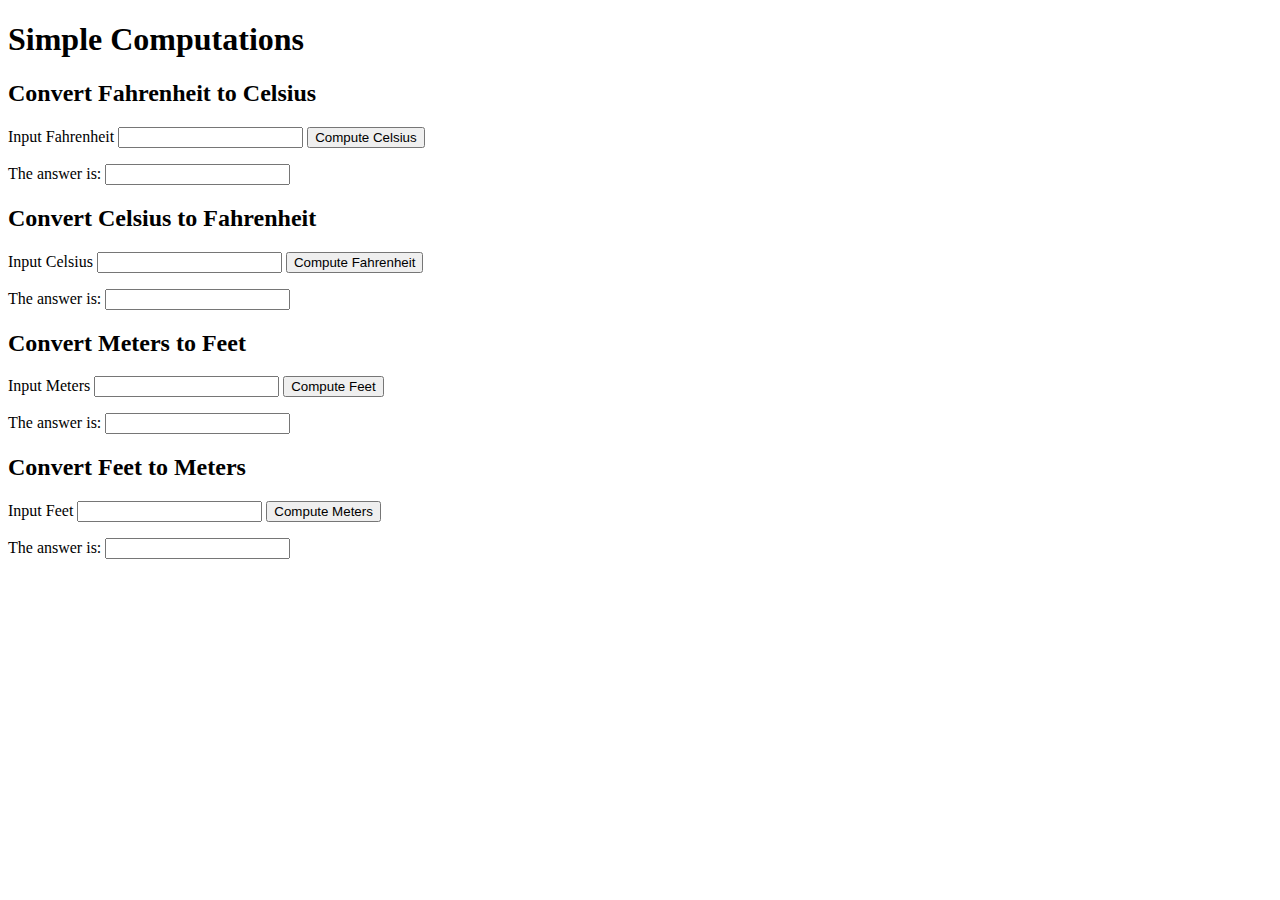
<file: simplecomputations.html>
<!doctype html>

<html>
<body>

<h1>Simple Computations</h1>

<h2>Convert Fahrenheit to Celsius</h2>

<p>
    <label for"f">Input Fahrenheit</label>
    <input id="f" name="f" type="number">
    
    <button onclick="compcel()"> Compute Celsius </button>

</p>

<p>
    <label for="celsius" id="cellabel">The answer is:</label>  
    <input id="celsius" name="celsius" type="number" readonly></input>
</p>

<h2>Convert Celsius to Fahrenheit</h2>

<p>
    <label for"c">Input Celsius</label>
    <input id="c" name="c" type="number">
    
    <button onclick="compfah()"> Compute Fahrenheit </button>

</p>

<p>
    <label for="fahrenheit" id="fahlabel">The answer is:</label>  
    <input id="fahrenheit" name="fahrenheit" type="number" readonly></input>
</p>

<h2>Convert Meters to Feet</h2>

<p>
    <label for"m">Input Meters</label>
    <input id="m" name="m" type="number">
    
    <button onclick="compfet()"> Compute Feet </button>

</p>

<p>
    <label for="feet" id="fetlabel">The answer is:</label>  
    <input id="feet" name="feet" type="number" readonly></input>
</p>

<h2>Convert Feet to Meters</h2>

<p>
    <label for"f">Input Feet</label>
    <input id="f" name="f" type="number">
    
    <button onclick="compmet()"> Compute Meters </button>

</p>

<p>
    <label for="meters" id="metlabel">The answer is:</label>  
    <input id="meters" name="meters" type="number" readonly></input>
</p>


<script>
    function compcel() //Fahrenheit to Celsius
    {
        var fahrenheit = document.getElementById("f").value*1;  

        let celsius = (fahrenheit - 32) * 5 / 9;

          document.getElementById("cellabel").innerHTML = 'The conversion of ' + fahrenheit + ' Fahrenheit into Celsius is:';
          document.getElementById("celsius").value = celsius.toFixed(2);
    }

    function compfah() //Celsius to Fahrenheit
    {
        var celsius = document.getElementById("c").value*1;  

        let fahrenheit = (celsius * 9/5) + 32;

          document.getElementById("fahlabel").innerHTML = 'The conversion of ' + celsius + ' Celsius into Fahrenheit is:';
          document.getElementById("fahrenheit").value = fahrenheit.toFixed(2);
    }

    function compfet() //Meters to Feet
    {
        var meters = document.getElementById("m").value*1;  

        let feet = meters * 3.281;

          document.getElementById("fetlabel").innerHTML = 'The conversion of ' + meters + ' meters into feet is:';
          document.getElementById("feet").value = feet.toFixed(2);
    }

    function compmet() //Feet to Meters
    {
        var feet = document.getElementById("f").value*1;  

        let meters = feet / 3.281;

          document.getElementById("metlabel").innerHTML = 'The conversion of ' + feet + ' feet into meters is:';
          document.getElementById("meters").value = meters.toFixed(2);
    }
</script>

</body>
</html>
</file>
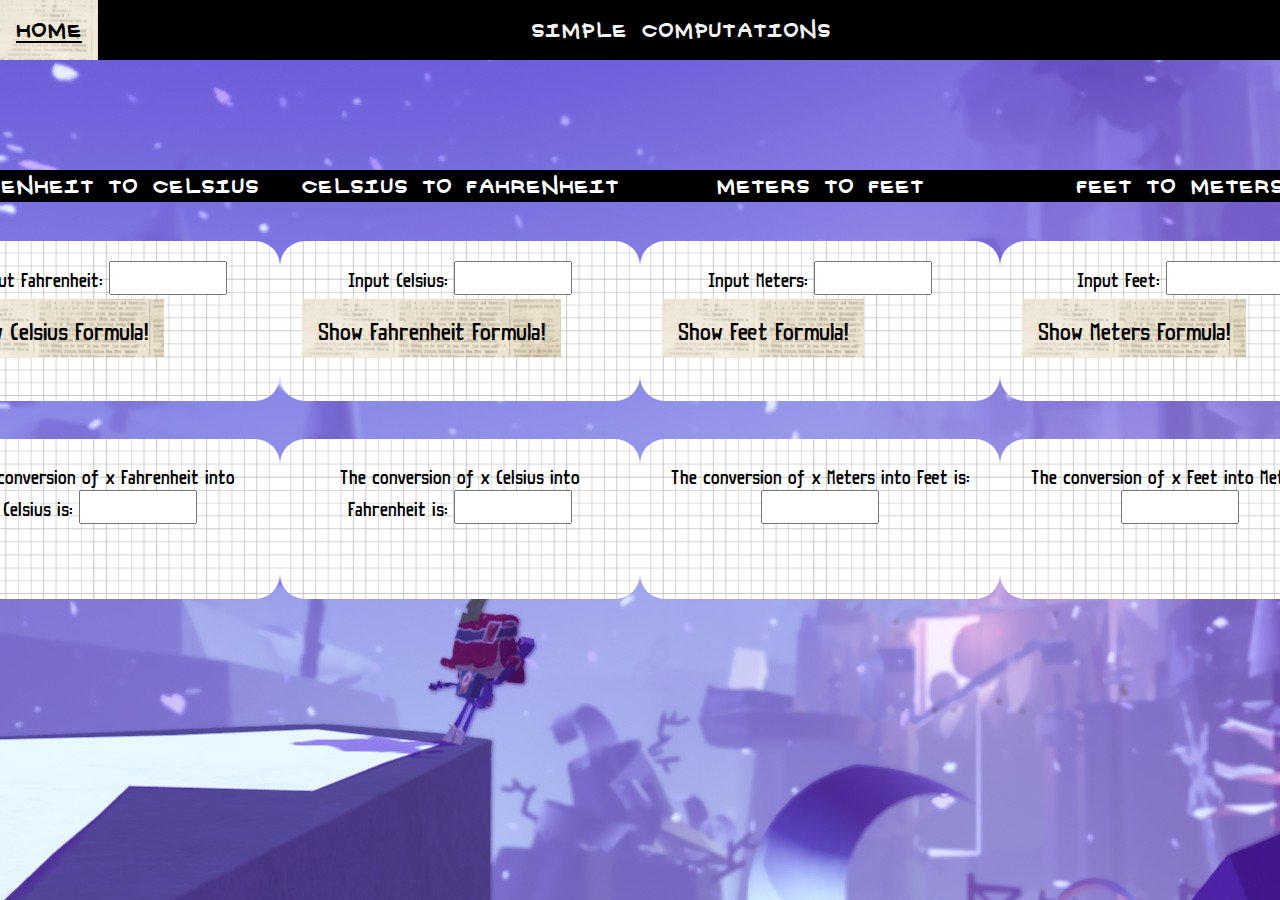
<file: simple computations/simplecomputations.html>
<!DOCTYPE html>
<html>
<head>
  <title>Simple Computations</title>
  <link rel="stylesheet" type="text/css" href="simStyle.css">
  <script src="simcom.js"></script>
</head>
<body>
  <div class="navbar">
    <a href="../index.html">Home</a>
    <b>Simple Computations</b>
  </div>

  <div class="elements">
    <div>
      <h2>Fahrenheit to Celsius</h2>
      <p>
        <label for="fah">Input Fahrenheit:</label>
        <input id="fah" name="fah" type="number" oninput="compcel()">

        <button onclick="celfor()">Show Celsius Formula!</button>
      </p>

      <p>
        <label for="celsius" id="cellabel">The conversion of x Fahrenheit into Celsius is:</label>
        <input id="celsius" name="celsius" type="number" readonly>
      </p>
    </div>

    <div>
      <h2>Celsius to Fahrenheit</h2>
      <p>
        <label for="c">Input Celsius:</label>
        <input id="c" name="c" type="number" oninput="compfah()">

        <button onclick="fahfor()">Show Fahrenheit Formula!</button>
      </p>

      <p>
        <label for="fahrenheit" id="fahlabel">The conversion of x Celsius into Fahrenheit is:</label>
        <input id="fahrenheit" name="fahrenheit" type="number" readonly>
      </p>
    </div>

    <div>
      <h2>Meters to Feet</h2>
      <p>
        <label for="m">Input Meters:</label>
        <input id="m" name="m" type="number" oninput="compfet()">

        <button onclick="fetfor()">Show Feet Formula!</button>
      </p>

      <p>
        <label for="feet" id="fetlabel">The conversion of x Meters into Feet is:</label>
        <input id="feet" name="feet" type="number" readonly>
      </p>
    </div>

    <div>
      <h2>Feet to Meters</h2>
      <p>
        <label for="f">Input Feet:</label>
        <input id="f" name="f" type="number" oninput="compmet()">

        <button onclick="metfor()">Show Meters Formula!</button>
      </p>

      <p>
        <label for="meters" id="metlabel">The conversion of x Feet into Meters is:</label>
        <input id="meters" name="meters" type="number" readonly>
      </p>
    </div>
  </div>
</body>
</html>
</file>
<file: simple computations/simStyle.css>
@font-face {
  font-family: Paper;
  src: url("../assets/paper.woff");
}

@font-face {
  font-family: Crickey;
  src: url("../assets/crickey_squats.ttf");
}
  
.navbar {
    overflow: hidden;
    background-color: #000000;
    position: fixed;
    top: 0;
    width: 100%;
}

.navbar a {
    float: left;
    display: block;
    color: #f2f2f2;
    text-align: center;
    padding: 14px 16px;
    font-family: 'Crickey';
    font-size: 24px;
}

.navbar b {
    float: center;
    display: block;
    color: #f2f2f2;
    text-align: center;
    padding: 14px 16px;
    font-family: 'Crickey';
    font-size: 24px;
}

.navbar a:hover {
    background-image: url("../assets/newspaper.jpg");
    color: black;
}

body { 
    width: 100%;
    padding-top: 150px;
    margin: 0;
    text-align: center;
    background-image: url("../assets/541713.jpg");
    position: absolute;

    p {
        text-align: center;
        margin: center;
        border-radius: 25px;
        background-image: url("../assets/paper.jpg");
        background-size:cover;
        padding: 20px; 
        width: 320px;
        height: 120px;
        font-family: 'Paper';
        font-size: larger;
        display: inline-block;
      }
    
      button {
        background-color: #000000;
        background-image: url("../assets/newspaper.jpg");
        border: none;
        color: rgb(0, 0, 0);
        padding: 10px 16px;
        text-align: center;
        display:block;
        font-family: 'Paper';
        font-size: 24px;
        margin: 4px 2px;
        cursor: pointer;
      }
    
      button:hover{
        background: black;
        color: white;
      }
    
      div.elements {
        display: flex;
        justify-content: center;
        align-items: center;
      }
    
      div.elements div{
        flex: auto;
        width: 25%, 100%;
      }

      div.elements h2{
        background-color: #000000;
        margin: 0, auto;
        color: white;
        font-family: 'Crickey';
        text-align: center;
      }

      input {
        font-family: 'Paper';
        font-size: large;
        width: 110px;
      }
}
</file>
